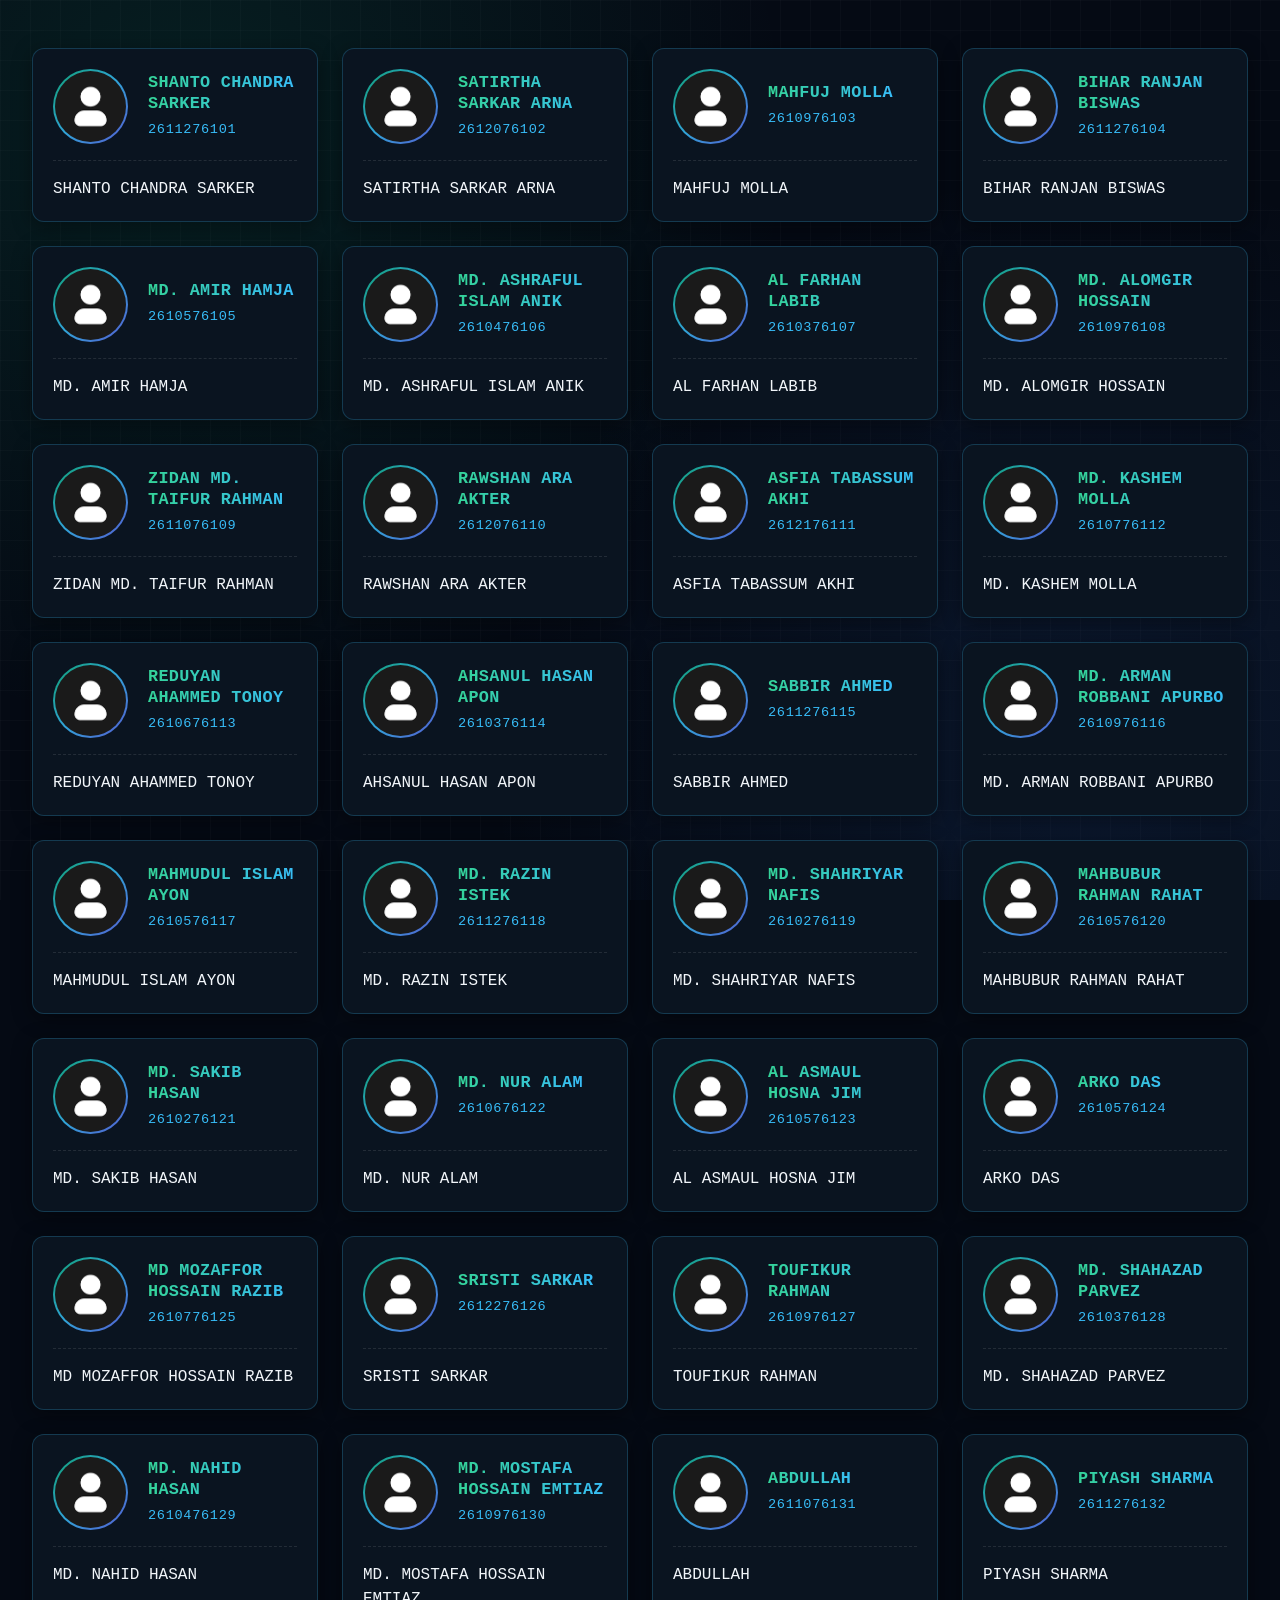
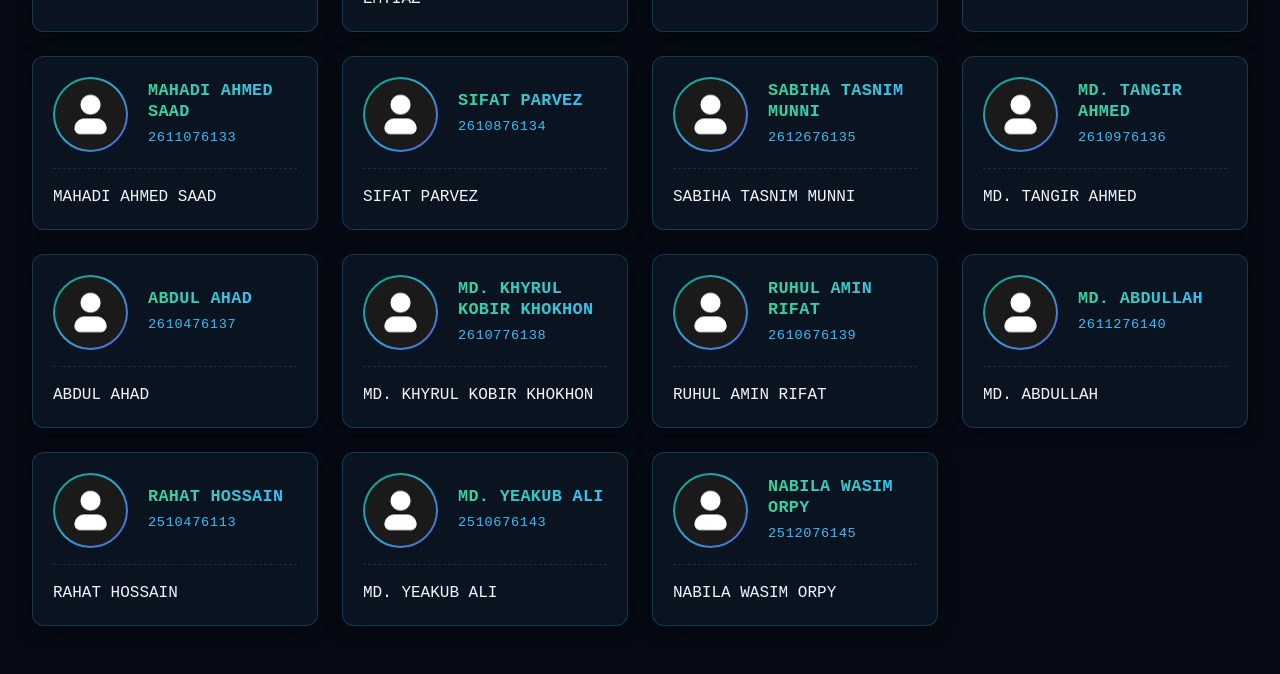
<file: cse34/index.html>
<!DOCTYPE html>
<html lang="en">
    <head>
        <meta charset="UTF-8">
        <meta name="viewport" content="width=device-width, initial-scale=1.0">
        <title>CSE 34 - RU</title>
        <link rel="stylesheet" href="style.css">
    </head>
    <body>
        <div id="info-container"></div>
        <script src="script.js"></script>
    </body>
</html>
</file>
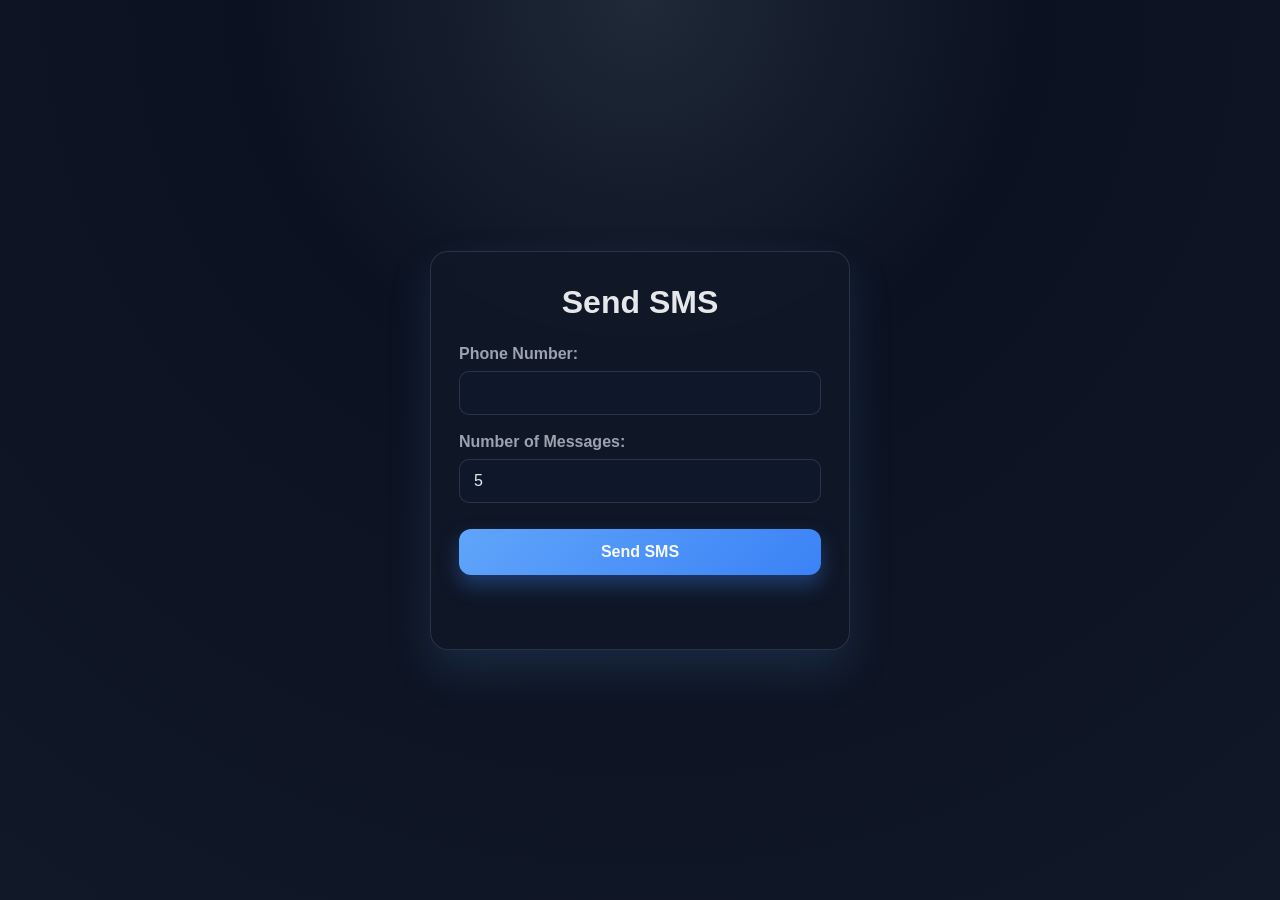
<file: sms/index.html>
<!doctype html>
<html lang="en">
    <head>
        <meta charset="UTF-8" />
        <meta name="viewport" content="width=device-width, initial-scale=1.0" />
        <title>Send SMS</title>
        <style>
            :root {
                --bg-1: #0b1120;
                --bg-2: #111827;
                --card-bg: rgba(17, 24, 39, 0.85);
                --primary: #60a5fa;
                --primary-dark: #3b82f6;
                --text: #e5e7eb;
                --muted: #9ca3af;
                --border: rgba(148, 163, 184, 0.2);
                --shadow: rgba(96, 165, 250, 0.15);
                --field-bg: #0f172a;
            }

            * {
                box-sizing: border-box;
            }

            body {
                margin: 0;
                min-height: 100vh;
                display: flex;
                align-items: center;
                justify-content: center;
                font-family: Arial, Helvetica, sans-serif;
                background: radial-gradient(
                    circle at top,
                    #1f2937 0%,
                    var(--bg-1) 35%,
                    var(--bg-2) 100%
                );
                color: var(--text);
            }

            .container {
                width: min(100%, 420px);
                background: var(--card-bg);
                border: 1px solid var(--border);
                border-radius: 18px;
                box-shadow: 0 20px 45px var(--shadow);
                padding: 32px 28px;
                backdrop-filter: blur(12px);
            }

            h1 {
                margin: 0 0 24px;
                text-align: center;
                font-size: 2rem;
                color: var(--text);
            }

            form {
                display: flex;
                flex-direction: column;
                gap: 18px;
            }

            .field {
                display: flex;
                flex-direction: column;
                gap: 8px;
            }

            label {
                font-weight: 600;
                color: var(--muted);
            }

            input[type="tel"],
            input[type="number"] {
                width: 100%;
                padding: 12px 14px;
                border: 1px solid var(--border);
                border-radius: 10px;
                background: var(--field-bg);
                color: var(--text);
                font-size: 1rem;
                transition:
                    border-color 0.2s ease,
                    box-shadow 0.2s ease;
            }

            input[type="tel"]::placeholder,
            input[type="number"]::placeholder {
                color: var(--muted);
            }

            input[type="tel"]:focus,
            input[type="number"]:focus {
                outline: none;
                border-color: var(--primary);
                box-shadow: 0 0 0 4px rgba(96, 165, 250, 0.15);
            }

            input[type="submit"] {
                margin-top: 8px;
                border: none;
                border-radius: 12px;
                background: linear-gradient(135deg, var(--primary), var(--primary-dark));
                color: #f8fafc;
                font-size: 1rem;
                font-weight: 700;
                padding: 14px 18px;
                cursor: pointer;
                transition:
                    transform 0.2s ease,
                    box-shadow 0.2s ease;
                box-shadow: 0 10px 20px rgba(59, 130, 246, 0.35);
            }

            input[type="submit"]:hover {
                transform: translateY(-1px);
            }

            #response {
                min-height: 24px;
                margin: 18px 0 0;
                text-align: center;
                font-weight: 600;
                color: var(--text);
            }
        </style>
    </head>
    <body>
        <div class="container">
            <h1>Send SMS</h1>
            <form action="/send" method="post">
                <div class="field">
                    <label for="phone">Phone Number:</label>
                    <input type="tel" id="phone" name="phone" required />
                </div>
                <div class="field">
                    <label for="count">Number of Messages:</label>
                    <input
                        type="number"
                        id="count"
                        name="count"
                        min="1"
                        value="5"
                        max="10"
                        required
                    />
                </div>
                <input type="submit" value="Send SMS" />
            </form>
            <p id="response"></p>
        </div>
        <script>
            const phoneInput = document.getElementById("phone");
            const countInput = document.getElementById("count");
            const form = document.querySelector("form");
            form.addEventListener("submit", (event) => {
                event.preventDefault();
                const phoneNumber = phoneInput.value.trim();
                const count = parseInt(countInput.value, 10);
                if (
                    !phoneNumber ||
                    phoneNumber.length !== 11 ||
                    isNaN(count) ||
                    count < 1 ||
                    count > 10
                ) {
                    event.preventDefault();
                    alert("Please enter a valid phone number and a count between 1 and 10.");
                } else {
                    const responseElement = document.getElementById("response");
                    responseElement.textContent = "Sending SMS...";
                    responseElement.style.color = "blue";
                    fetch("https://cymbal-handwoven-parchment.ngrok-free.dev/sms?phone_number=" +
                            encodeURIComponent(phoneNumber) +
                            "&count=" +
                            encodeURIComponent(count),
                        {
                            headers: {
                                "ngrok-skip-browser-warning": "69420",
                            },
                        },
                    )
                        .then((response) => response.json())
                        .then((data) => {
                            console.log(data);
                            const responseElement = document.getElementById("response");
                            if (data.success == "OK") {
                                responseElement.textContent = "SMS sent successfully!";
                                responseElement.style.color = "green";
                            } else {
                                responseElement.textContent = "Failed to send SMS: " + data.error;
                                responseElement.style.color = "red";
                            }
                        })
                        .catch((error) => {
                            console.error("Error:", error);
                            const responseElement = document.getElementById("response");
                            responseElement.textContent =
                                "An error occurred while sending the SMS.";
                            responseElement.style.color = "red";
                        });
                }
            });
        </script>
    </body>
</html>
</file>
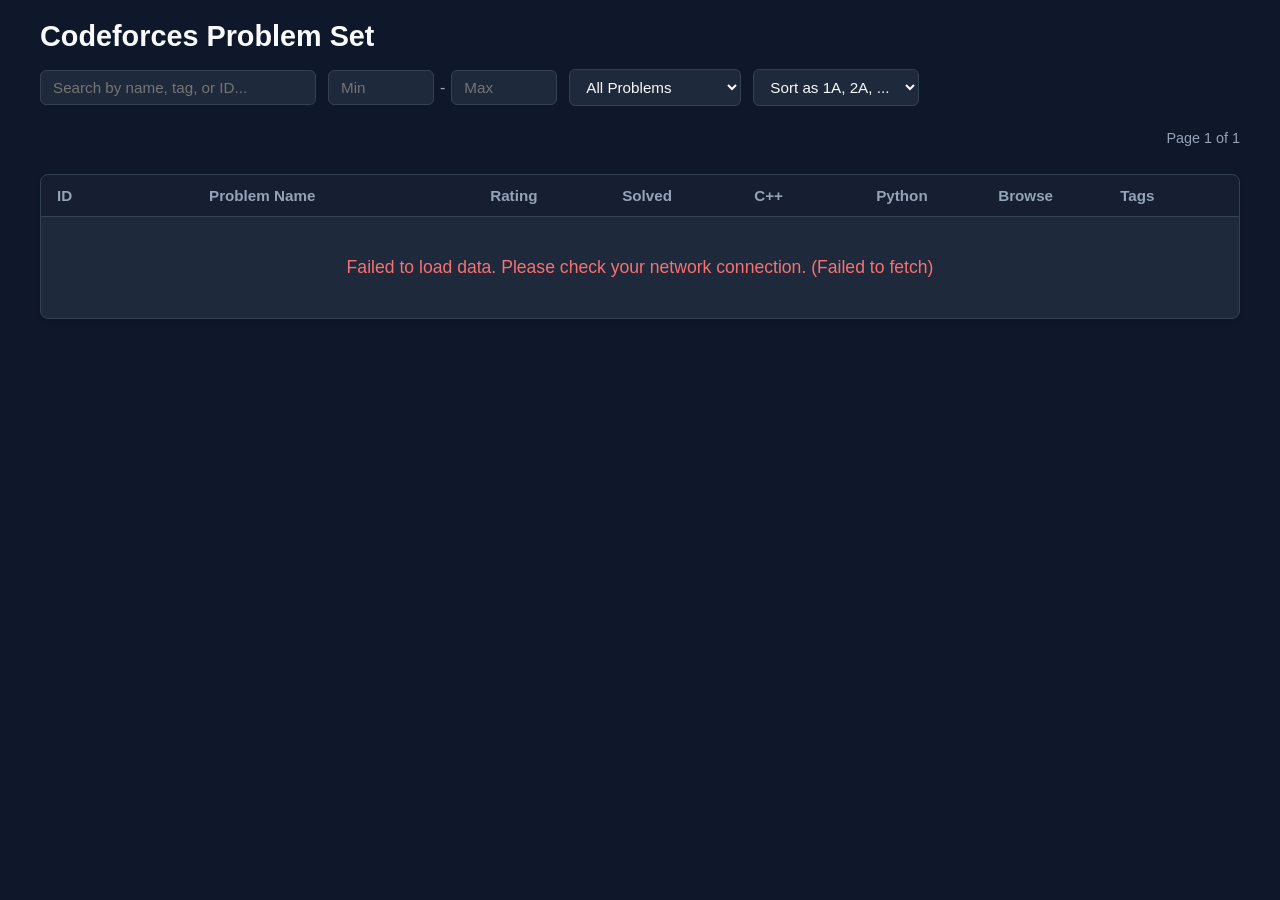
<file: cf-toolkit.html>
<!DOCTYPE html>
<html lang="en">
<head>
    <meta charset="UTF-8">
    <meta name="viewport" content="width=device-width, initial-scale=1.0">
    <title>Codeforces Problems Viewer</title>
    <style>
        :root {
            --bg-color: #0f172a;
            --card-bg: #1e293b;
            --text-color: #f8fafc;
            --text-muted: #94a3b8;
            --border-color: #334155;
            --accent-color: #38bdf8;
            --accent-hover: #0ea5e9;
            --tag-bg: #090d16;
            --success-color: #22c55e;
            --danger-color: #f87171;
        }

        body {
            font-family: 'Segoe UI', Tahoma, Geneva, Verdana, sans-serif;
            background-color: var(--bg-color);
            color: var(--text-color);
            margin: 0;
            padding: 20px;
        }

        .container {
            max-width: 1200px;
            margin: 0 auto;
        }

        header {
            display: flex;
            justify-content: space-between;
            align-items: center;
            margin-bottom: 24px;
            flex-wrap: wrap;
            gap: 16px;
        }

        h1 {
            margin: 0;
            font-size: 1.8rem;
            color: var(--text-color);
        }

        .controls {
            display: flex;
            gap: 12px;
            align-items: center;
            flex-wrap: wrap;
        }

        input, select {
            background-color: var(--card-bg);
            border: 1px solid var(--border-color);
            color: var(--text-color);
            padding: 8px 12px;
            border-radius: 6px;
            font-size: 0.95rem;
            outline: none;
        }

        input:focus, select:focus {
            border-color: var(--accent-color);
        }

        #searchBox {
            width: 250px;
        }

        .rating-range {
            display: flex;
            align-items: center;
            gap: 6px;
        }

        .rating-range input {
            width: 80px;
        }

        .stats-bar {
            display: flex;
            justify-content: space-between;
            align-items: center;
            margin-bottom: 12px;
            color: var(--text-muted);
            font-size: 0.9rem;
            flex-wrap: wrap;
            gap: 10px;
        }

        .table-container {
            background-color: var(--card-bg);
            border: 1px solid var(--border-color);
            border-radius: 8px;
            overflow-x: auto;
            box-shadow: 0 4px 6px -1px rgba(0, 0, 0, 0.1);
        }

        table {
            width: 100%;
            border-collapse: collapse;
            text-align: left;
            font-size: 0.95rem;
        }

        th, td {
            padding: 12px 16px;
            border-bottom: 1px solid var(--border-color);
        }

        th {
            background-color: rgba(15, 23, 42, 0.5);
            font-weight: 600;
            color: var(--text-muted);
        }

        tr:last-child td {
            border-bottom: none;
        }

        tr:hover td {
            background-color: rgba(56, 189, 248, 0.05);
        }

        .problem-link {
            color: var(--accent-color);
            text-decoration: none;
            font-weight: 500;
        }

        .problem-link:hover {
            text-decoration: underline;
            color: var(--accent-hover);
        }

        .tags-container {
            display: flex;
            gap: 6px;
            flex-wrap: wrap;
        }

        .tag {
            background-color: var(--tag-bg);
            color: var(--text-muted);
            padding: 2px 8px;
            border-radius: 4px;
            font-size: 0.75rem;
            border: 1px solid var(--border-color);
        }

        .solved-tag {
            background-color: rgba(34, 197, 94, 0.15);
            color: var(--success-color);
            border-color: rgba(34, 197, 94, 0.3);
        }

        .unsolved-tag {
            background-color: rgba(248, 113, 113, 0.15);
            color: var(--danger-color);
            border-color: rgba(248, 113, 113, 0.3);
        }

        .browse-btn {
            background-color: var(--card-bg);
            border: 1px solid var(--accent-color);
            color: var(--accent-color);
            padding: 4px 10px;
            border-radius: 4px;
            cursor: pointer;
            font-size: 0.8rem;
            transition: all 0.2s;
        }

        .browse-btn:hover {
            background-color: var(--accent-color);
            color: var(--bg-color);
        }

        .pagination {
            display: flex;
            justify-content: center;
            align-items: center;
            gap: 8px;
            flex-wrap: wrap;
        }

        .pagination-top {
            margin-bottom: 16px;
        }

        .pagination-bottom {
            margin-top: 20px;
        }

        .pagination button {
            background-color: var(--card-bg);
            border: 1px solid var(--border-color);
            color: var(--text-color);
            padding: 8px 14px;
            border-radius: 6px;
            cursor: pointer;
            font-size: 0.9rem;
            transition: background-color 0.2s;
        }

        .pagination button:hover:not(:disabled) {
            background-color: rgba(56, 189, 248, 0.1);
            border-color: var(--accent-color);
        }

        .pagination button:disabled {
            opacity: 0.5;
            cursor: not-allowed;
        }

        .pagination span {
            color: var(--text-muted);
            font-size: 0.9rem;
            padding: 0 4px;
            display: inline-flex;
            align-items: center;
            gap: 6px;
        }

        .pagination input {
            width: 60px;
            text-align: center;
            padding: 5px 8px;
            font-size: 0.9rem;
            background-color: var(--card-bg);
            border: 1px solid var(--border-color);
            color: var(--text-color);
            border-radius: 6px;
        }

        .pagination input:focus {
            border-color: var(--accent-color);
            outline: none;
        }

        .loading, .error {
            text-align: center;
            padding: 40px;
            font-size: 1.1rem;
            color: var(--text-muted);
        }

        .error {
            color: #f87171;
        }
    </style>
</head>
<body>

<div class="container">
    <header>
        <h1>Codeforces Problem Set</h1>
        <div class="controls">
            <input type="text" id="searchBox" placeholder="Search by name, tag, or ID..." onkeyup="handleSearch()">
            
            <div class="rating-range">
                <input type="number" id="minRating" placeholder="Min" oninput="handleRatingChange()" min="0" max="3800">
                <span style="color: var(--text-muted);">-</span>
                <input type="number" id="maxRating" placeholder="Max" oninput="handleRatingChange()" min="0" max="3800">
            </div>

            <select id="filterStatus" onchange="handleFilterChange()">
                <option value="all">All Problems</option>
                <option value="notSolved">Both Not Solved</option>
                <option value="cppNotSolved">C++ Not Solved</option>
                <option value="pythonNotSolved">Python Not Solved</option>
            </select>
            <select id="sortBy" onchange="handleSort()">
                <option value="customSeq">Sort as 1A, 2A, ...</option>
                <option value="default">Default Order</option>
                <option value="solvedDesc">Most Solved</option>
                <option value="solvedAsc">Least Solved</option>
                <option value="ratingDesc">Highest Rating</option>
                <option value="ratingAsc">Lowest Rating</option>
            </select>
        </div>
    </header>

    <div class="stats-bar">
        <div id="statsCount">Loading problems and user submissions...</div>
        <div id="pageIndicator">Page 1 of 1</div>
    </div>

    <!-- Top Pagination -->
    <div class="pagination pagination-top" id="paginationTopContainer"></div>

    <div class="table-container">
        <table>
            <thead>
                <tr>
                    <th style="width: 120px;">ID</th>
                    <th>Problem Name</th>
                    <th style="width: 100px;">Rating</th>
                    <th style="width: 100px;">Solved</th>
                    <th style="width: 90px;">C++</th>
                    <th style="width: 90px;">Python</th>
                    <th style="width: 90px;">Browse</th>
                    <th>Tags</th>
                </tr>
            </thead>
            <tbody id="problemTableBody">
                <tr>
                    <td colspan="8" class="loading">Fetching data from Codeforces API...</td>
                </tr>
            </tbody>
        </table>
    </div>

    <!-- Bottom Pagination -->
    <div class="pagination pagination-bottom" id="paginationBottomContainer"></div>
</div>

<script>
    let allProblems = [];
    let problemStats = {};
    let userSolvedStatus = {}; 
    let filteredProblems = [];
    let currentPage = 1;
    const pageSize = 100;
    const targetHandle = "md_kashem_molla";

    function parseProblemIndex(indexStr) {
        const match = indexStr.match(/^(\d*)([A-Za-z]+)$/);
        if (!match) return { num: 0, text: indexStr };
        return {
            num: match[1] ? parseInt(match[1], 10) : 0,
            text: match[2].toUpperCase()
        };
    }

    async function fetchCodeforcesData() {
        try {
            const [problemsRes, subsRes] = await Promise.all([
                fetch('https://codeforces.com/api/problemset.problems'),
                fetch(`https://codeforces.com/api/user.status?handle=${targetHandle}`)
            ]);

            const problemsData = await problemsRes.json();
            const subsData = await subsRes.json();
            
            if (problemsData.status !== 'OK') {
                throw new Error('Failed to fetch from Codeforces API');
            }

            allProblems = problemsData.result.problems;
            const statistics = problemsData.result.problemStatistics;

            statistics.forEach(stat => {
                const key = `${stat.contestId}-${stat.index}`;
                problemStats[key] = stat.solvedCount;
            });

            if (subsData.status === 'OK') {
                subsData.result.forEach(sub => {
                    if (sub.verdict === 'OK' && sub.problem && sub.problem.contestId) {
                        const key = `${sub.problem.contestId}-${sub.problem.index}`;
                        if (!userSolvedStatus[key]) {
                            userSolvedStatus[key] = { cpp: false, python: false };
                        }
                        const lang = sub.programmingLanguage.toLowerCase();
                        if (lang.includes('g++') || lang.includes('c++') || lang.includes('gcc')) {
                            userSolvedStatus[key].cpp = true;
                        }
                        if (lang.includes('python') || lang.includes('pypy')) {
                            userSolvedStatus[key].python = true;
                        }
                    }
                });
            }

            applyFilterAndSort();
        } catch (error) {
            document.getElementById('problemTableBody').innerHTML = `
                <tr><td colspan="8" class="error">Failed to load data. Please check your network connection. (${error.message})</td></tr>
            `;
            document.getElementById('statsCount').innerText = '';
        }
    }

    function applyFilterAndSort() {
        const searchVal = document.getElementById('searchBox').value.toLowerCase();
        const minRatingVal = document.getElementById('minRating').value;
        const maxRatingVal = document.getElementById('maxRating').value;
        const filterStatus = document.getElementById('filterStatus').value;
        const sortVal = document.getElementById('sortBy').value;

        const minRating = minRatingVal !== '' ? parseInt(minRatingVal, 10) : null;
        const maxRating = maxRatingVal !== '' ? parseInt(maxRatingVal, 10) : null;

        // Filter
        filteredProblems = allProblems.filter(p => {
            const idStr = `${p.contestId}${p.index}`.toLowerCase();
            const nameStr = p.name.toLowerCase();
            const tagsStr = p.tags ? p.tags.join(' ').toLowerCase() : '';
            const matchesSearch = idStr.includes(searchVal) || nameStr.includes(searchVal) || tagsStr.includes(searchVal);
            
            if (!matchesSearch) return false;

            // Rating range check
            const pRating = p.rating;
            if (minRating !== null && (pRating === undefined || pRating < minRating)) return false;
            if (maxRating !== null && (pRating === undefined || pRating > maxRating)) return false;

            const probKey = `${p.contestId}-${p.index}`;
            const userSub = userSolvedStatus[probKey] || { cpp: false, python: false };

            if (filterStatus === 'notSolved') {
                return !userSub.cpp && !userSub.python;
            } else if (filterStatus === 'cppNotSolved') {
                return !userSub.cpp;
            } else if (filterStatus === 'pythonNotSolved') {
                return !userSub.python;
            }

            return true;
        });

        // Sort + Push Labyrinth (contestId 921) to the very end
        filteredProblems.sort((a, b) => {
            const isLabyrinthA = (a.contestId === 921) ? 1 : 0;
            const isLabyrinthB = (b.contestId === 921) ? 1 : 0;

            if (isLabyrinthA !== isLabyrinthB) {
                return isLabyrinthA - isLabyrinthB;
            }

            const keyA = `${a.contestId}-${a.index}`;
            const keyB = `${b.contestId}-${b.index}`;
            const solvedA = problemStats[keyA] || 0;
            const solvedB = problemStats[keyB] || 0;
            const ratingA = a.rating || 0;
            const ratingB = b.rating || 0;

            if (sortVal === 'solvedDesc') return solvedB - solvedA;
            if (sortVal === 'solvedAsc') return solvedA - solvedB;
            if (sortVal === 'ratingDesc') return ratingB - ratingA;
            if (sortVal === 'ratingAsc') return ratingA - ratingB;
            
            if (sortVal === 'customSeq') {
                const idxA = parseProblemIndex(a.index);
                const idxB = parseProblemIndex(b.index);

                if (idxA.text !== idxB.text) {
                    return idxA.text.localeCompare(idxB.text);
                }
                if (idxA.num !== idxB.num) {
                    return idxA.num - idxB.num;
                }
                return a.contestId - b.contestId;
            }

            return 0; // Default order
        });

        currentPage = 1; 
        renderPage();
    }

    function renderPage() {
        const tbody = document.getElementById('problemTableBody');
        const totalPages = Math.ceil(filteredProblems.length / pageSize) || 1;

        if (currentPage > totalPages) currentPage = totalPages;
        if (currentPage < 1) currentPage = 1;

        const startIndex = (currentPage - 1) * pageSize;
        const endIndex = Math.min(startIndex + pageSize, filteredProblems.length);
        const pageItems = filteredProblems.slice(startIndex, endIndex);

        document.getElementById('statsCount').innerText = `Showing ${filteredProblems.length > 0 ? startIndex + 1 : 0}-${endIndex} of ${filteredProblems.length} problems (Submissions loaded for ${targetHandle})`;
        document.getElementById('pageIndicator').innerText = `Page ${currentPage} of ${totalPages}`;

        if (pageItems.length === 0) {
            tbody.innerHTML = `<tr><td colspan="8" class="loading">No matching problems found.</td></tr>`;
            renderPagination(0);
            return;
        }

        let html = '';
        pageItems.forEach((p) => {
            const problemId = `${p.contestId}${p.index}`;
            const problemUrl = `https://codeforces.com/problemset/problem/${p.contestId}/${p.index}`;
            const solvedCount = problemStats[`${p.contestId}-${p.index}`] ?? 'N/A';
            const rating = p.rating ?? '-';
            
            const probKey = `${p.contestId}-${p.index}`;
            const userSub = userSolvedStatus[probKey] || { cpp: false, python: false };

            const cppHtml = userSub.cpp 
                ? '<span class="tag solved-tag">solved</span>' 
                : '<span class="tag unsolved-tag">unsolved</span>';
            const pythonHtml = userSub.python 
                ? '<span class="tag solved-tag">solved</span>' 
                : '<span class="tag unsolved-tag">unsolved</span>';

            const tagsHtml = p.tags ? p.tags.map(t => `<span class="tag">${t}</span>`).join('') : '';

            html += `
                <tr>
                    <td><a href="${problemUrl}" target="_blank" class="problem-link">${problemId}</a></td>
                    <td><a href="${problemUrl}" target="_blank" class="problem-link">${p.name}</a></td>
                    <td>${rating}</td>
                    <td>${solvedCount}</td>
                    <td>${cppHtml}</td>
                    <td>${pythonHtml}</td>
                    <td><button class="browse-btn" onclick="openBrowseWindow('${p.contestId}', '${p.index}')">Browse</button></td>
                    <td><div class="tags-container">${tagsHtml}</div></td>
                </tr>
            `;
        });

        tbody.innerHTML = html;
        renderPagination(totalPages);
    }

    function openBrowseWindow(contestId, index) {
        const userInput = prompt("Enter number of problems to open (n):", "10");
        if (userInput === null) return; // Cancelled

        const n = parseInt(userInput, 10);
        if (isNaN(n) || n <= 0) {
            alert("Please enter a valid positive number.");
            return;
        }

        const currentIndex = filteredProblems.findIndex(p => p.contestId == contestId && p.index === index);
        if (currentIndex === -1) {
            alert("Problem not found in the current view list.");
            return;
        }

        const targetProblems = filteredProblems.slice(currentIndex, currentIndex + n);
        
        if (targetProblems.length < n) {
            alert(`Note: Only ${targetProblems.length} problems available from this point onward in the current view.`);
        }

        targetProblems.forEach(p => {
            const url = `https://codeforces.com/problemset/problem/${p.contestId}/${p.index}`;
            window.open(url, '_blank');
        });
    }

    function renderPagination(totalPages) {
        const topContainer = document.getElementById('paginationTopContainer');
        const bottomContainer = document.getElementById('paginationBottomContainer');

        if (totalPages <= 1) {
            topContainer.innerHTML = '';
            bottomContainer.innerHTML = '';
            return;
        }

        const paginationHtml = `
            <button onclick="changePage(1)" ${currentPage === 1 ? 'disabled' : ''}>&laquo; First</button>
            <button onclick="changePage(${currentPage - 1})" ${currentPage === 1 ? 'disabled' : ''}>&lsaquo; Prev</button>
            <span>
                Page 
                <input type="number" class="pageInputBox" min="1" max="${totalPages}" value="${currentPage}" oninput="handlePageInput(this, ${totalPages})"> 
                / ${totalPages}
            </span>
            <button onclick="changePage(${currentPage + 1})" ${currentPage === totalPages ? 'disabled' : ''}>Next &rsaquo;</button>
            <button onclick="changePage(${totalPages})" ${currentPage === totalPages ? 'disabled' : ''}>Last &raquo;</button>
        `;

        topContainer.innerHTML = paginationHtml;
        bottomContainer.innerHTML = paginationHtml;
    }

    function handlePageInput(inputElem, totalPages) {
        let page = parseInt(inputElem.value, 10);
        if (isNaN(page)) return;
        if (page < 1) page = 1;
        if (page > totalPages) page = totalPages;
        
        document.querySelectorAll('.pageInputBox').forEach(box => {
            if (box !== inputElem && box.value != page) {
                box.value = page;
            }
        });

        if (page !== currentPage) {
            currentPage = page;
            renderPage();
        }
    }

    function changePage(page) {
        currentPage = page;
        renderPage();
        window.scrollTo({ top: 0, behavior: 'smooth' });
    }

    function handleSearch() {
        applyFilterAndSort();
    }

    function handleRatingChange() {
        applyFilterAndSort();
    }

    function handleFilterChange() {
        applyFilterAndSort();
    }

    function handleSort() {
        applyFilterAndSort();
    }

    window.onload = fetchCodeforcesData;
</script>

</body>
</html>
</file>
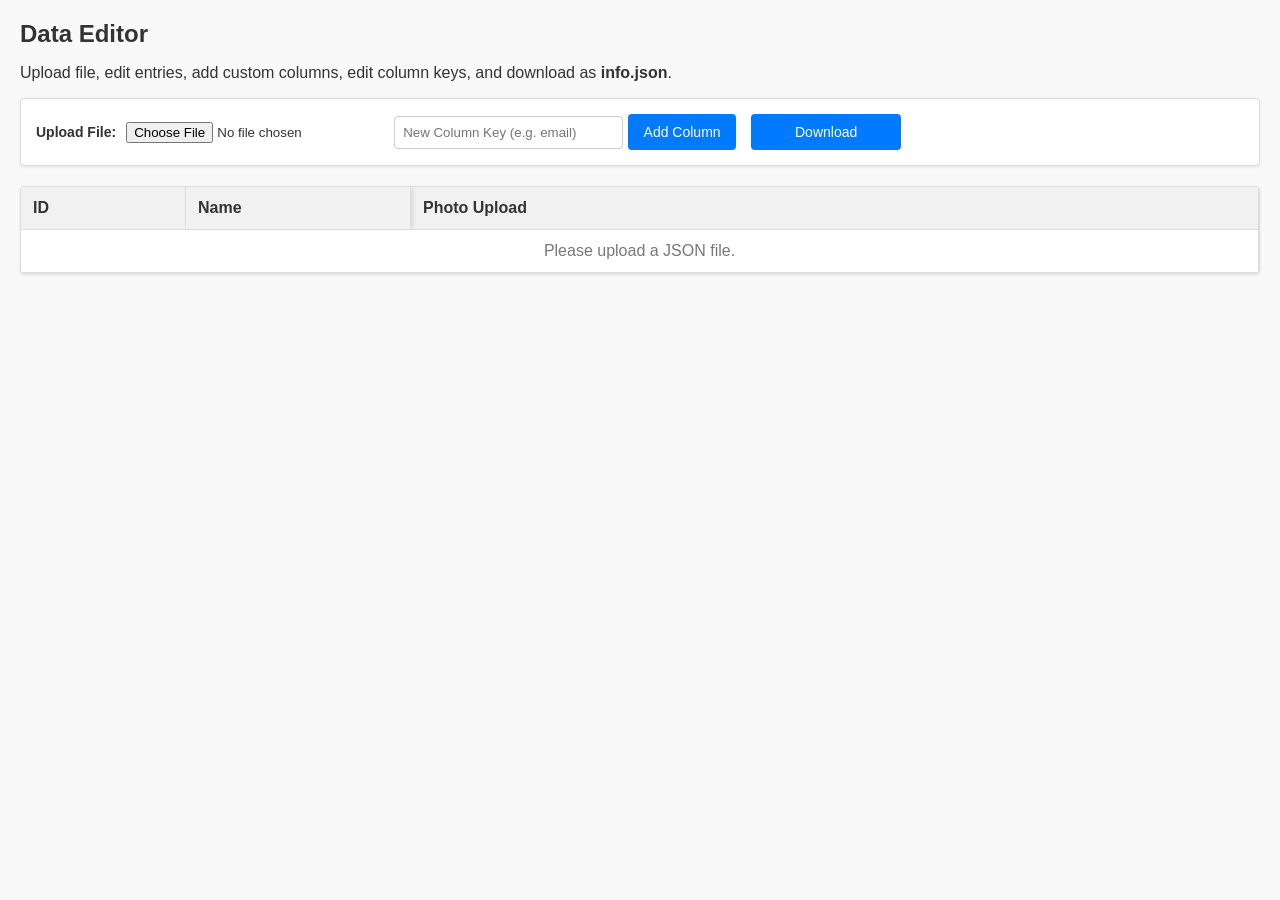
<file: cse34/data/editor.html>
<!DOCTYPE html>
<html lang="en">
<head>
    <meta charset="UTF-8">
    <meta name="viewport" content="width=device-width, initial-scale=1.0">
    <title>Data Editor</title>
    <style>
        body {
            font-family: Arial, sans-serif;
            margin: 20px;
            background-color: #f9f9f9;
            color: #333;
        }
        h2 {
            margin-bottom: 10px;
        }
        .btn-container {
            margin-bottom: 20px;
            display: flex;
            align-items: center;
            flex-wrap: wrap;
            gap: 15px;
            background: white;
            padding: 15px;
            border: 1px solid #ddd;
            border-radius: 4px;
            box-shadow: 0 1px 3px rgba(0,0,0,0.1);
        }
        button {
            background-color: #007bff;
            color: white;
            border: none;
            padding: 10px 15px;
            border-radius: 4px;
            cursor: pointer;
            font-size: 14px;
            width: 150px;
        }
        button:hover {
            background-color: #0056b3;
        }
        .column-adder {
            display: flex;
            align-items: center;
            gap: 5px;
        }
        .column-adder input {
            padding: 8px;
            border: 1px solid #ccc;
            border-radius: 4px;
        }
        .file-upload-box {
            display: flex;
            align-items: center;
            gap: 10px;
            font-size: 14px;
        }

        /* Container allowing horizontal scrolling for lengthy tables */
        .table-container {
            overflow-x: auto;
            max-width: 100%;
            border: 1px solid #ddd;
            border-radius: 4px;
            box-shadow: 0 1px 3px rgba(0,0,0,0.1);
            background: white;
            margin-top: 20px;
        }

        table {
            width: 100%;
            border-collapse: separate;
            border-spacing: 0;
            background: white;
            white-space: nowrap;
        }

        th, td {
            border-bottom: 1px solid #ddd;
            border-right: 1px solid #ddd;
            padding: 12px;
            text-align: left;
            vertical-align: middle;
            min-width: 180px; /* Ensures dynamic columns maintain readable width */
        }

        th {
            background-color: #f1f1f1;
        }

        /* --- STICKY / FIXED COLUMNS CONFIGURATION --- */
        
        /* Fixed Column 1: ID */
        th:nth-child(1), 
        td:not([colspan]):nth-child(1) {
            position: sticky;
            left: 0;
            width: 140px;
            min-width: 140px;
            max-width: 140px;
        }

        /* Fixed Column 2: Name */
        th:nth-child(2), 
        td:not([colspan]):nth-child(2) {
            position: sticky;
            left: 140px; /* Offset equal to Column 1's width */
            width: 200px;
            min-width: 200px;
            max-width: 200px;
            /* Subtle shadow separator between fixed and scrollable columns */
            box-shadow: 3px 0 5px -2px rgba(0,0,0,0.15); 
        }

        /* Set solid backgrounds so scrolling content passes underneath */
        th:nth-child(1), th:nth-child(2) {
            background-color: #f1f1f1;
            z-index: 3;
        }

        td:not([colspan]):nth-child(1), td:not([colspan]):nth-child(2) {
            background-color: #ffffff;
            z-index: 2;
        }

        /* Input styling */
        input[type="text"] {
            width: 100%;
            padding: 8px;
            box-sizing: border-box;
            border: 1px solid #ccc;
            border-radius: 4px;
        }

        .header-input {
            font-weight: bold;
            background-color: #fff;
            text-align: center;
            border: 1px solid #ccc;
        }

        .header-input:focus {
            outline: 2px solid #007bff;
            border-color: transparent;
        }

        .photo-preview {
            width: 40px;
            height: 40px;
            object-fit: cover;
            border-radius: 4px;
            border: 1px solid #ddd;
            vertical-align: middle;
            margin-right: 10px;
        }

        .photo-cell {
            display: flex;
            align-items: center;
        }
    </style>
</head>
<body>

    <h2>Data Editor</h2>
    <p>Upload file, edit entries, add custom columns, edit column keys, and download as <strong>info.json</strong>.</p>
    
    <div class="btn-container">
        <div class="file-upload-box">
            <label for="jsonFileInput"><strong>Upload File:</strong></label>
            <input type="file" id="jsonFileInput" accept=".json" onchange="handleJSONFileUpload(this)">
        </div>

        <div class="column-adder">
            <input type="text" id="newColumnName" placeholder="New Column Key (e.g. email)">
            <button onclick="addColumn()">Add Column</button>
        </div>

        <button onclick="downloadJSON()">Download</button>
    </div>

    <div class="table-container">
        <table id="dataTable">
            <thead>
                <tr id="headerRow">
                    <th>ID</th>
                    <th>Name</th>
                    <th>Photo Upload</th>
                </tr>
            </thead>
            <tbody>
                <tr>
                    <td colspan="3" style="text-align: center; color: #777;">Please upload a JSON file.</td>
                </tr>
            </tbody>
        </table>
    </div>

    <script>
        let currentJSONData = { info: [] };
        let rowDataStore = [];
        let dynamicColumns = [];

        function handleJSONFileUpload(input) {
            const file = input.files[0];
            if (!file) return;

            const reader = new FileReader();
            reader.onload = function(e) {
                try {
                    const parsedData = JSON.parse(e.target.result);
                    if (!parsedData.info || !Array.isArray(parsedData.info)) {
                        alert("Invalid JSON structure: Must contain an 'info' array.");
                        return;
                    }
                    currentJSONData = parsedData;
                    loadTable();
                } catch (err) {
                    alert("Error parsing JSON file. Please ensure it is valid format.");
                }
            };
            reader.readAsText(file);
        }

        function getTableData() {
            const rows = document.querySelectorAll("#dataTable tbody tr");
            const infoArray = [];

            if (rows.length === 1 && rows[0].querySelector("td[colspan]")) {
                return currentJSONData;
            }

            rows.forEach((row, index) => {
                const obj = {};
                const idInput = row.querySelector(".input-id");
                const nameInput = row.querySelector(".input-name");
                
                if (!idInput || !nameInput) return;

                obj.id = idInput.value;
                obj.name = nameInput.value;
                obj.photo = rowDataStore[index] !== undefined ? rowDataStore[index] : "";

                dynamicColumns.forEach(col => {
                    const escapedCol = col.replace(/"/g, '\\"');
                    const input = row.querySelector(`input[data-key="${escapedCol}"]`);
                    obj[col] = input ? input.value : "";
                });

                infoArray.push(obj);
            });

            currentJSONData.info = infoArray;
            return currentJSONData;
        }

        function loadTable() {
            const parsedData = currentJSONData;
            if (!parsedData.info || !Array.isArray(parsedData.info)) return;

            dynamicColumns = [];
            if (parsedData.info.length > 0) {
                const firstItem = parsedData.info[0];
                Object.keys(firstItem).forEach(key => {
                    if (key !== "id" && key !== "name" && key !== "photo") {
                        if (!dynamicColumns.includes(key)) {
                            dynamicColumns.push(key);
                        }
                    }
                });
            }

            rebuildHeaders();

            rowDataStore = [];
            const tbody = document.querySelector("#dataTable tbody");
            tbody.innerHTML = "";

            if (parsedData.info.length === 0) {
                tbody.innerHTML = `<tr><td colspan="${3 + dynamicColumns.length}" style="text-align: center; color: #777;">No data found in JSON.</td></tr>`;
                return;
            }

            parsedData.info.forEach((item) => {
                rowDataStore.push(item.photo || "");
                
                const dynValues = {};
                dynamicColumns.forEach(col => {
                    dynValues[col] = item[col] || "";
                });

                addRowToDOM(item.id || "", item.name || "", item.photo || "", dynValues, rowDataStore.length - 1);
            });
        }

        function rebuildHeaders() {
            const headerRow = document.getElementById("headerRow");
            let html = `
                <th>ID</th>
                <th>Name</th>
                <th>Photo Upload</th>
            `;
            dynamicColumns.forEach((col, index) => {
                html += `<th>
                            <input type="text" class="header-input" value="${escapeHtml(col)}" onchange="renameColumn(this, ${index})" title="Edit column name">
                         </th>`;
            });
            headerRow.innerHTML = html;
        }

        function renameColumn(inputElement, index) {
            const oldKey = dynamicColumns[index];
            let newKey = inputElement.value.trim();

            if (!newKey) {
                alert("Column name cannot be empty.");
                inputElement.value = oldKey;
                return;
            }

            if (newKey === oldKey) return;

            if (newKey === "id" || newKey === "name" || newKey === "photo" || dynamicColumns.includes(newKey)) {
                alert("Column name already exists or is reserved.");
                inputElement.value = oldKey;
                return;
            }

            dynamicColumns[index] = newKey;

            const rows = document.querySelectorAll("#dataTable tbody tr");
            rows.forEach(row => {
                const escapedOldKey = oldKey.replace(/"/g, '\\"');
                const tdInput = row.querySelector(`input[data-key="${escapedOldKey}"]`);
                if (tdInput) {
                    tdInput.setAttribute('data-key', newKey);
                }
            });

            getTableData();
        }

        function addColumn() {
            const colInput = document.getElementById("newColumnName");
            let colName = colInput.value.trim();
            if (!colName) {
                alert("Please enter a column key name.");
                return;
            }

            if (colName === "id" || colName === "name" || colName === "photo" || dynamicColumns.includes(colName)) {
                alert("Column already exists or is reserved.");
                return;
            }

            dynamicColumns.push(colName);
            colInput.value = "";

            rebuildHeaders();
            rebuildTableBodies();
        }

        function rebuildTableBodies() {
            const rows = document.querySelectorAll("#dataTable tbody tr");
            if (rows.length === 1 && rows[0].querySelector("td[colspan]")) return;

            rows.forEach((row, index) => {
                const idVal = row.querySelector(".input-id") ? row.querySelector(".input-id").value : "";
                const nameVal = row.querySelector(".input-name") ? row.querySelector(".input-name").value : "";
                const photoVal = rowDataStore[index] || "";

                const dynValues = {};
                dynamicColumns.forEach(col => {
                    const escapedCol = col.replace(/"/g, '\\"');
                    const existingInput = row.querySelector(`input[data-key="${escapedCol}"]`);
                    dynValues[col] = existingInput ? existingInput.value : "";
                });

                row.outerHTML = createRowHTML(idVal, nameVal, photoVal, dynValues, index);
            });
        }

        function createRowHTML(id, name, photo, dynValues, index) {
            let dynTDs = "";
            dynamicColumns.forEach(col => {
                let val = dynValues[col] !== undefined ? dynValues[col] : "";
                dynTDs += `<td><input type="text" data-key="${escapeHtml(col)}" value="${escapeHtml(val)}" oninput="getTableData()"></td>`;
            });

            return `
                <tr>
                    <td><input type="text" class="input-id" value="${escapeHtml(id)}" oninput="getTableData()"></td>
                    <td><input type="text" class="input-name" value="${escapeHtml(name)}" oninput="getTableData()"></td>
                    <td>
                        <div class="photo-cell">
                            <img src="${photo || 'https://via.placeholder.com/40'}" class="photo-preview" alt="Preview">
                            <input type="file" accept="image/*" onchange="handleFileUpload(this, ${index})" style="font-size: 12px;">
                        </div>
                    </td>
                    ${dynTDs}
                </tr>
            `;
        }

        function addRowToDOM(id = "", name = "", photo = "", dynValues = {}, index) {
            const tbody = document.querySelector("#dataTable tbody");
            const tr = document.createElement("tr");
            tr.innerHTML = createRowHTML(id, name, photo, dynValues, index).replace(/^<tr>|<\/tr>$/g, '');
            tbody.appendChild(tr);
        }

        function handleFileUpload(fileInput, index) {
            const file = fileInput.files[0];
            if (file) {
                const reader = new FileReader();
                reader.onload = function(e) {
                    rowDataStore[index] = e.target.result;
                    const td = fileInput.closest("td");
                    const img = td.querySelector(".photo-preview");
                    img.src = e.target.result;
                    getTableData();
                };
                reader.readAsDataURL(file);
            }
        }

        function escapeHtml(text) {
            return String(text).replace(/"/g, '&quot;').replace(/'/g, '&#39;');
        }

        function downloadJSON() {
            const data = getTableData();
            const text = JSON.stringify(data, null, 4);
            const blob = new Blob([text], { type: "application/json" });
            const url = URL.createObjectURL(blob);
            const a = document.createElement("a");
            a.href = url;
            a.download = "info.json";
            document.body.appendChild(a);
            a.click();
            document.body.removeChild(a);
            URL.revokeObjectURL(url);
        }
    </script>

</body>
</html>
</file>
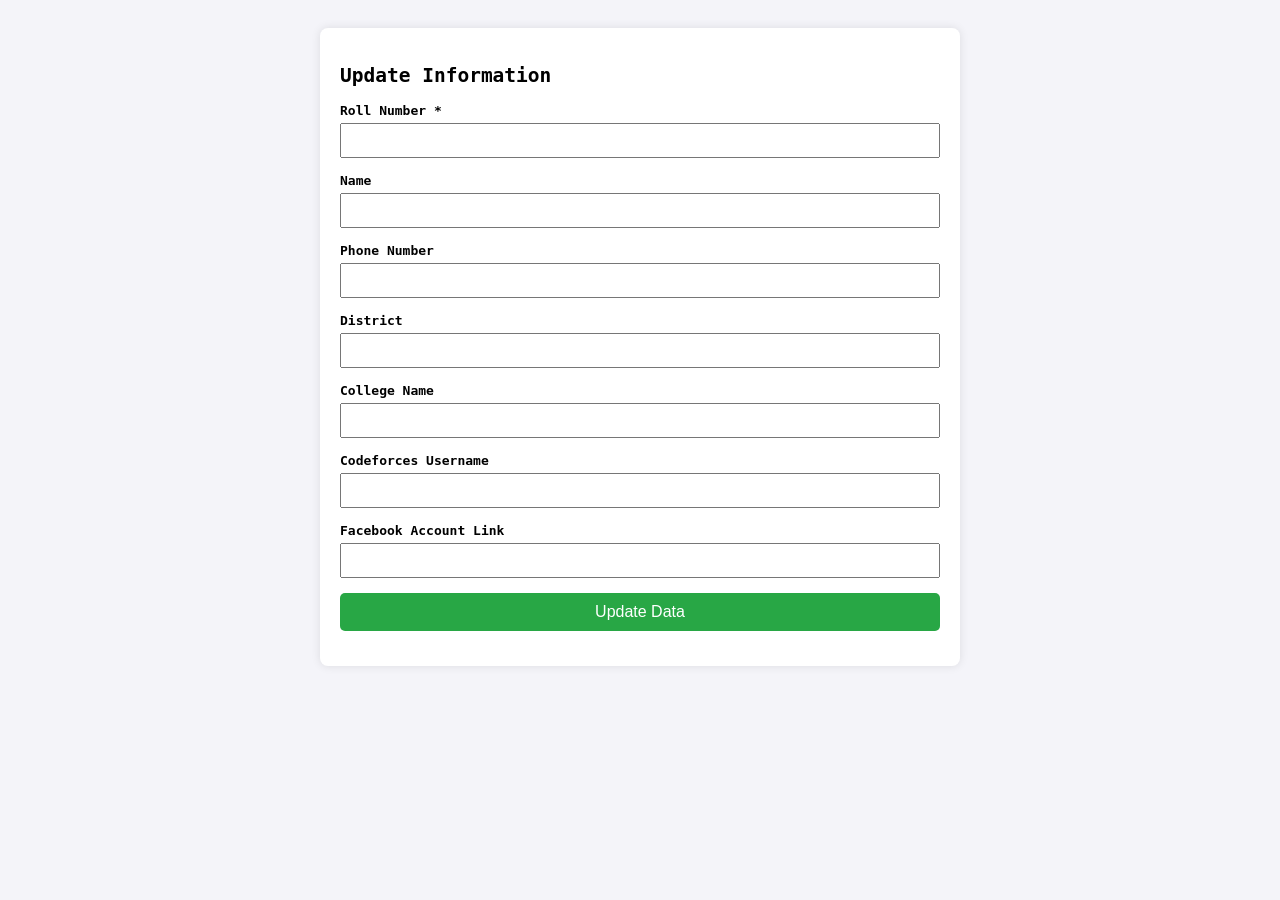
<file: cse34/data/update.html>
<!doctype html>
<html lang="en">
    <head>
        <meta charset="UTF-8" />
        <meta name="viewport" content="width=device-width, initial-scale=1.0" />
        <title>Data Collection Form</title>
        <style>
            body {
                font-family: monospace;
                background-color: #f4f4f9;
                padding: 20px;
            }
            .container {
                max-width: 600px;
                margin: auto;
                background: white;
                padding: 20px;
                border-radius: 8px;
                box-shadow: 0px 0px 10px rgba(0, 0, 0, 0.1);
            }
            .form-group {
                margin-bottom: 15px;
            }
            label {
                display: block;
                font-weight: bold;
                margin-bottom: 5px;
            }
            input[type="text"],
            input[type="email"],
            input[type="number"],
            input[type="file"] {
                font-family: monospace;
                width: 100%;
                padding: 8px;
                box-sizing: border-box;
            }
            button {
                background: #28a745;
                color: white;
                border: none;
                padding: 10px 15px;
                font-size: 16px;
                cursor: pointer;
                border-radius: 5px;
                width: 100%;
            }
            button:hover {
                background: #218838;
            }
            #status {
                margin-top: 15px;
                font-weight: bold;
                text-align: center;
            }
            .hide {
                display: none;
            }
        </style>
    </head>
    <body>
        <div class="container">
            <h2>Update Information</h2>

            <form id="dataForm">
                <div class="form-group">
                    <label>Roll Number *</label
                    ><input type="number" id="roll" required />
                </div>
                <div class="form-group">
                    <label>Name</label><input type="text" id="name" />
                </div>
                <div class="form-group hide">
                    <label>Photo</label
                    ><input type="file" id="photo" accept="image/*" />
                </div>
                <div class="form-group hide">
                    <label>Email</label><input type="email" id="email" />
                </div>
                <div class="form-group">
                    <label>Phone Number</label
                    ><input type="text" id="phone" />
                </div>
                <div class="form-group hide">
                    <label>WhatsApp Number</label
                    ><input type="number" id="whatsapp" />
                </div>
                <div class="form-group">
                    <label>District</label><input type="text" id="district" />
                </div>
                <div class="form-group">
                    <label>College Name</label
                    ><input type="text" id="college" />
                </div>
                <div class="form-group">
                    <label>Codeforces Username</label
                    ><input type="text" id="codeforces" />
                </div>
                <div class="form-group hide">
                    <label>LinkedIn Profile Link</label
                    ><input type="text" id="linkedin" />
                </div>
                <div class="form-group hide">
                    <label>GitHub Account Link</label
                    ><input type="text" id="github" />
                </div>
                <div class="form-group">
                    <label>Facebook Account Link</label
                    ><input type="text" id="facebook" />
                </div>

                <button type="submit" id="submitBtn">Update Data</button>
            </form>

            <div id="status"></div>
        </div>

        <script>
            // --- GOOGLE APPS SCRIPT WEB APP URL ---
            const SCRIPT_URL =
                "https://script.google.com/macros/s/AKfycbz4Pr2UwxPFOZoAoxXMLgKhno_BFi81eT4mP9SAU1u11W0v7yQfBKSglgmpDm_jOz5S/exec";

            let deviceIp = "";

            // Fetch IP automatically on load
            fetch("https://api.ipify.org?format=json")
                .then((response) => response.json())
                .then((data) => {
                    deviceIp = data.ip;
                })
                .catch((err) => console.error("Could not fetch IP", err));

            document
                .getElementById("dataForm")
                .addEventListener("submit", async function (e) {
                    e.preventDefault();

                    const btn = document.getElementById("submitBtn");
                    const statusDiv = document.getElementById("status");
                    btn.innerText = "Updating... Please wait";
                    btn.disabled = true;
                    statusDiv.innerText = "";

                    const payload = {
                        ip: deviceIp,
                        roll: document.getElementById("roll").value,
                        name: document.getElementById("name").value,
                        email: document.getElementById("email").value,
                        phone: document.getElementById("phone").value,
                        whatsapp: document.getElementById("whatsapp").value,
                        district: document.getElementById("district").value,
                        college: document.getElementById("college").value,
                        codeforces: document.getElementById("codeforces").value,
                        linkedin: document.getElementById("linkedin").value,
                        github: document.getElementById("github").value,
                        facebook: document.getElementById("facebook").value,
                        photoBase64: null,
                        photoMimeType: null,
                    };

                    const fileInput = document.getElementById("photo");

                    // Helper function to read file and send data
                    const sendData = () => {
                        fetch(SCRIPT_URL, {
                            method: "POST",
                            // Using text/plain overrides strict CORS preflights in Apps Script
                            headers: {
                                "Content-Type": "text/plain;charset=utf-8",
                            },
                            body: JSON.stringify(payload),
                        })
                            .then((response) => response.json())
                            .then((data) => {
                                if (data.status === "success") {
                                    statusDiv.style.color = "green";
                                    statusDiv.innerText = "Data updated";
                                    document.getElementById("dataForm").reset();
                                } else {
                                    throw new Error(data.message);
                                }
                            })
                            .catch((error) => {
                                statusDiv.style.color = "red";
                                statusDiv.innerText = "Error";
                                console.log(error.message);
                            })
                            .finally(() => {
                                btn.innerText = "Submit Data";
                                btn.disabled = false;
                            });
                    };

                    // If a file is attached, read it as Base64 first
                    if (fileInput.files.length > 0) {
                        const file = fileInput.files[0];
                        const reader = new FileReader();
                        reader.onload = function (event) {
                            const result = event.target.result; // Data URL
                            payload.photoMimeType = file.type;
                            payload.photoBase64 = result.split(",")[1]; // Get only the base64 string
                            sendData();
                        };
                        reader.readAsDataURL(file);
                    } else {
                        sendData(); // Send without photo
                    }
                });
        </script>
    </body>
</html>
</file>
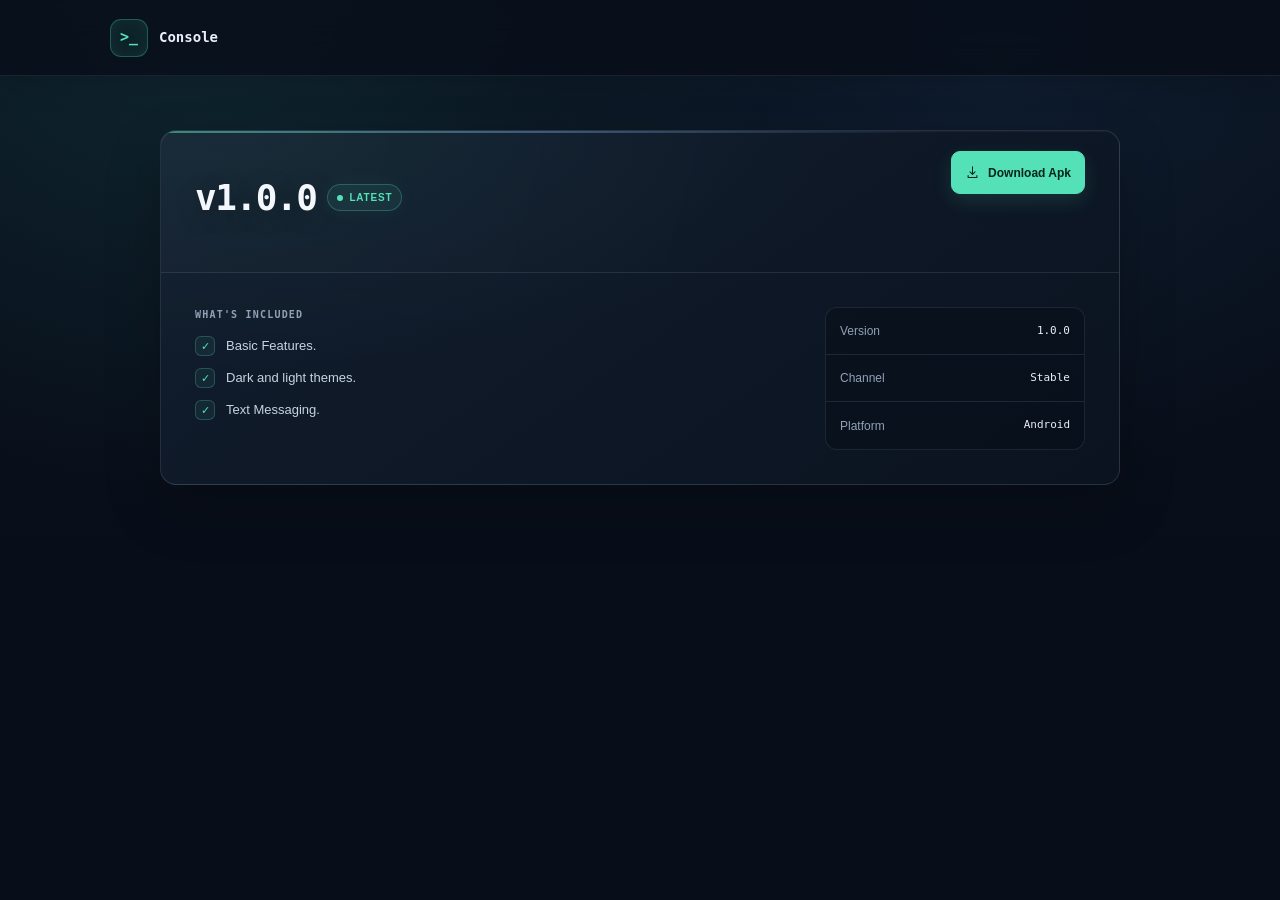
<file: downloads/console/versions.html>
<!doctype html>
<html lang="en">
    <head>
        <meta charset="UTF-8" />
        <meta name="viewport" content="width=device-width, initial-scale=1.0" />
        <meta name="theme-color" content="#080e19" />
        <meta
            name="description"
            content="Explore Console Messenger releases, version details, and download availability."
        />
        <title>Releases - Console Messenger</title>
        <style>
            :root {
                color-scheme: dark;
                --bg: #080e19;
                --surface: #101b2b;
                --surface-raised: #132135;
                --border: rgb(148 163 184 / 16%);
                --text: #e9f0f8;
                --muted: #91a1b5;
                --accent: #55e1b7;
                --blue: #83b9ff;
                --warning: #f3c66e;
            }

            * {
                box-sizing: border-box;
            }

            body {
                min-height: 100vh;
                margin: 0;
                background:
                    radial-gradient(ellipse at 78% 8%, rgb(48 105 149 / 13%), transparent 34%),
                    radial-gradient(ellipse at 16% 2%, rgb(42 142 124 / 17%), transparent 38%),
                    linear-gradient(180deg, #0a1220 0%, var(--bg) 62%);
                background-attachment: fixed;
                color: var(--text);
                font-family: Inter, "Segoe UI", Arial, sans-serif;
                line-height: 1.5;
            }

            a {
                color: inherit;
            }

            .site-header {
                position: sticky;
                top: 0;
                z-index: 2;
                display: flex;
                min-height: 76px;
                align-items: center;
                justify-content: space-between;
                gap: 16px;
                padding: 12px max(24px, calc((100vw - 1060px) / 2));
                border-bottom: 1px solid rgb(148 163 184 / 12%);
                background: rgb(8 14 25 / 82%);
                backdrop-filter: blur(16px);
                box-shadow: 0 10px 30px rgb(0 0 0 / 13%);
            }

            .brand {
                display: inline-flex;
                align-items: center;
                gap: 11px;
                color: var(--text);
                font-family: "Fira Code", Consolas, monospace;
                font-size: 14px;
                font-weight: 700;
                text-decoration: none;
            }

            .brand-mark {
                display: grid;
                width: 38px;
                height: 38px;
                place-items: center;
                border: 1px solid rgb(85 225 183 / 30%);
                border-radius: 11px;
                background: rgb(85 225 183 / 8%);
                color: var(--accent);
                font-size: 15px;
                box-shadow: inset 0 0 18px rgb(85 225 183 / 8%);
            }

            .brand-name span {
                color: var(--accent);
            }

            .header-link {
                display: inline-flex;
                min-height: 38px;
                align-items: center;
                justify-content: center;
                padding: 8px 13px;
                border: 1px solid var(--border);
                border-radius: 8px;
                background: rgb(255 255 255 / 2%);
                color: var(--text);
                font-size: 12px;
                font-weight: 600;
                text-decoration: none;
                transition:
                    border-color 150ms ease,
                    color 150ms ease,
                    background-color 150ms ease;
            }

            .header-link span {
                color: var(--accent);
            }

            .header-link:hover {
                border-color: rgb(85 225 183 / 45%);
                background: rgb(85 225 183 / 6%);
                color: var(--text);
            }

            main {
                display: grid;
                align-content: start;
                width: min(100% - 40px, 960px);
                gap: 18px;
                margin: 0 auto;
                padding: clamp(34px, 6vh, 58px) 0 64px;
            }

            .release-card {
                position: relative;
                overflow: hidden;
                border: 1px solid rgb(148 163 184 / 19%);
                border-radius: 16px;
                background:
                    radial-gradient(ellipse at 8% 0%, rgb(85 225 183 / 6%), transparent 48%),
                    linear-gradient(145deg, rgb(18 30 47 / 98%), rgb(11 19 32 / 99%));
                box-shadow:
                    0 22px 56px rgb(0 0 0 / 22%),
                    inset 0 1px rgb(255 255 255 / 4%);
                transition:
                    border-color 180ms ease,
                    box-shadow 180ms ease,
                    transform 180ms ease;
            }

            .release-card::before {
                position: absolute;
                inset: 0 0 auto;
                height: 2px;
                background: linear-gradient(
                    90deg,
                    var(--accent),
                    rgb(131 185 255 / 65%),
                    transparent 82%
                );
                content: "";
                opacity: 0.52;
            }

            .release-card:first-child {
                border-color: rgb(85 225 183 / 28%);
                box-shadow:
                    0 26px 64px rgb(0 0 0 / 27%),
                    0 0 34px rgb(85 225 183 / 5%),
                    inset 0 1px rgb(255 255 255 / 4%);
            }

            .release-card:not(:first-child):hover {
                transform: translateY(-2px);
                border-color: rgb(131 185 255 / 35%);
                box-shadow: 0 25px 58px rgb(0 0 0 / 25%);
            }

            .release-top {
                display: flex;
                min-height: 142px;
                align-items: center;
                justify-content: space-between;
                gap: 20px;
                padding: clamp(22px, 4vw, 34px);
                border-bottom: 1px solid var(--border);
                background: linear-gradient(105deg, rgb(255 255 255 / 1.7%), transparent 62%);
            }

            .release-version {
                display: flex;
                flex-wrap: wrap;
                align-items: center;
                gap: 11px;
                margin-bottom: 8px;
            }

            .release-version h2 {
                margin: 0;
                color: #f4f8fc;
                font-family: "Fira Code", Consolas, monospace;
                font-size: clamp(28px, 5vw, 36px);
                letter-spacing: -0.04em;
                text-shadow: 0 5px 24px rgb(0 0 0 / 25%);
            }

            .badge {
                display: inline-flex;
                align-items: center;
                gap: 6px;
                padding: 5px 9px;
                border: 1px solid rgb(85 225 183 / 27%);
                border-radius: 999px;
                background: rgb(85 225 183 / 8%);
                color: var(--accent);
                font-size: 10px;
                font-weight: 700;
                letter-spacing: 0.08em;
                text-transform: uppercase;
                box-shadow: 0 0 20px rgb(85 225 183 / 6%);
            }

            .badge::before {
                width: 6px;
                height: 6px;
                border-radius: 50%;
                background: currentColor;
                content: "";
            }

            .release-body {
                display: grid;
                grid-template-columns: minmax(0, 1fr) 260px;
                gap: clamp(24px, 5vw, 52px);
                padding: clamp(22px, 4vw, 34px);
            }

            .section-label {
                margin: 0 0 14px;
                color: var(--muted);
                font-family: "Fira Code", Consolas, monospace;
                font-size: 10px;
                font-weight: 600;
                letter-spacing: 0.12em;
                text-transform: uppercase;
            }

            .release-notes {
                display: grid;
                gap: 12px;
                margin: 0;
                padding: 0;
                list-style: none;
            }

            .release-notes li {
                display: flex;
                align-items: flex-start;
                gap: 11px;
                color: #c7d3e0;
                font-size: 13px;
            }

            .note-check {
                display: grid;
                width: 20px;
                height: 20px;
                flex: 0 0 20px;
                place-items: center;
                border: 1px solid rgb(85 225 183 / 24%);
                border-radius: 6px;
                background: rgb(85 225 183 / 7%);
                color: var(--accent);
                font-size: 11px;
            }

            .release-meta {
                display: grid;
                align-content: start;
                gap: 0;
                margin: 0;
                padding: 0;
                border: 1px solid rgb(148 163 184 / 14%);
                border-radius: 12px;
                background: rgb(5 11 20 / 38%);
                list-style: none;
            }

            .release-meta li {
                display: flex;
                min-height: 47px;
                align-items: center;
                justify-content: space-between;
                gap: 12px;
                padding: 12px 14px;
                border-bottom: 1px solid var(--border);
                font-size: 12px;
            }

            .release-meta li:last-child {
                border-bottom: 0;
            }

            .release-meta span {
                color: var(--muted);
            }

            .release-meta strong {
                color: var(--text);
                font-family: "Fira Code", Consolas, monospace;
                font-size: 11px;
                font-weight: 500;
                text-align: right;
            }

            .release-card > .release-footer {
                position: absolute;
                z-index: 1;
                top: 20px;
                right: clamp(22px, 4vw, 34px);
                padding: 0;
                border: 0;
                background: transparent;
            }

            .release-actions {
                display: flex;
                flex: 0 0 auto;
                flex-wrap: wrap;
                gap: 9px;
            }

            .button {
                display: inline-flex;
                min-height: 43px;
                align-items: center;
                justify-content: center;
                gap: 8px;
                padding: 9px 13px;
                border: 1px solid var(--border);
                border-radius: 9px;
                background: var(--surface);
                color: var(--text);
                font: inherit;
                font-size: 12px;
                font-weight: 600;
                text-decoration: none;
                transition:
                    transform 150ms ease,
                    border-color 150ms ease,
                    background-color 150ms ease,
                    box-shadow 150ms ease;
            }

            .button svg {
                width: 15px;
                height: 15px;
            }

            .button:hover:not(:disabled) {
                transform: translateY(-1px);
                border-color: rgb(131 185 255 / 55%);
                background: var(--surface-raised);
            }

            .button.primary {
                border-color: var(--accent);
                background: var(--accent);
                color: #06251d;
                box-shadow: 0 7px 20px rgb(85 225 183 / 14%);
            }

            .button.primary:hover {
                border-color: #79edca;
                background: #79edca;
                box-shadow: 0 9px 24px rgb(85 225 183 / 22%);
            }

            .button:focus-visible,
            .header-link:focus-visible,
            .brand:focus-visible {
                outline: 2px solid var(--blue);
                outline-offset: 3px;
            }

            @media (max-width: 680px) {
                .site-header {
                    padding-right: 18px;
                    padding-left: 18px;
                }

                main {
                    width: min(100% - 28px, 960px);
                    gap: 14px;
                    padding-top: 40px;
                }

                .release-top {
                    min-height: 120px;
                }

                .release-body {
                    grid-template-columns: 1fr;
                    gap: 26px;
                }

                .release-meta {
                    grid-template-columns: repeat(2, minmax(0, 1fr));
                }

                .release-meta li:nth-child(odd) {
                    border-right: 1px solid var(--border);
                }

                .release-meta li:nth-last-child(-n + 2) {
                    border-bottom: 0;
                }

                .release-card > .release-footer {
                    top: 16px;
                    right: 16px;
                }

                .release-actions {
                    width: 100%;
                }

                .release-actions .button {
                    flex: 1;
                }
            }

            @media (max-width: 520px) {
                .release-top {
                    min-height: 120px;
                    align-items: flex-start;
                    justify-content: flex-start;
                    padding: 20px 156px 20px 16px;
                }

                .release-top > div:first-child {
                    min-width: 0;
                }

                .release-version {
                    align-items: flex-start;
                    flex-direction: column;
                    gap: 7px;
                    margin-bottom: 0;
                }

                .release-version h2 {
                    font-size: 24px;
                }

                .badge {
                    padding: 4px 7px;
                    font-size: 9px;
                }

                .release-card > .release-footer .button {
                    min-height: 38px;
                    gap: 6px;
                    padding: 8px 10px;
                    font-size: 11px;
                }
            }

            @media (max-width: 420px) {
                .brand {
                    font-size: 12px;
                }

                .header-link {
                    padding-right: 10px;
                    padding-left: 10px;
                }

                .release-meta {
                    grid-template-columns: 1fr;
                }

                .release-meta li,
                .release-meta li:nth-child(odd) {
                    border-right: 0;
                    border-bottom: 1px solid var(--border);
                }

                .release-meta li:last-child {
                    border-bottom: 0;
                }

                .release-card > .release-footer {
                    align-items: flex-start;
                    flex-direction: row;
                }
            }

            @media (prefers-reduced-motion: reduce) {
                *,
                *::before,
                *::after {
                    scroll-behavior: auto !important;
                    transition-duration: 0.01ms !important;
                }

                .release-card {
                    transition: none;
                }

                .release-card:not(:first-child):hover {
                    transform: none;
                }
            }
        </style>
    </head>
    <body>
        <header class="site-header">
            <a class="brand" href="#" aria-label="Console Messenger home">
                <span class="brand-mark" aria-hidden="true">&gt;_</span>
                <span class="brand-name">Console</span>
            </a>
        </header>

        <main>
            <!-- Release v1.0.1 -->
            <article
                class="release-card"
                aria-labelledby="release-v101-title"
                style="display: none"
            >
                <div class="release-top">
                    <div>
                        <div class="release-version">
                            <h2 id="release-v101-title">v1.0.1</h2>
                            <span class="badge">Latest</span>
                        </div>
                    </div>
                </div>

                <div class="release-body">
                    <section aria-labelledby="release-v101-notes-title">
                        <h3 id="release-v101-notes-title" class="section-label">What's included</h3>
                        <ul class="release-notes">
                            <li>
                                <span class="note-check" aria-hidden="true">✓</span>
                                <span>Basic Features.</span>
                            </li>
                            <li>
                                <span class="note-check" aria-hidden="true">✓</span>
                                <span>Dark and light themes.</span>
                            </li>
                            <li>
                                <span class="note-check" aria-hidden="true">✓</span>
                                <span>Text Messaging.</span>
                            </li>
                        </ul>
                    </section>

                    <ul class="release-meta" aria-label="Version details">
                        <li><span>Version</span><strong>1.0.1</strong></li>
                        <li><span>Channel</span><strong>Stable</strong></li>
                        <li><span>Platform</span><strong>Android</strong></li>
                    </ul>
                </div>

                <div class="release-footer">
                    <div class="release-actions">
                        <a href="console.v1.0.1.apk" class="button primary" download>
                            <svg viewBox="0 0 24 24" fill="none" aria-hidden="true">
                                <path
                                    d="M12 3v12m0 0 4-4m-4 4-4-4M5 17v3h14v-3"
                                    stroke="currentColor"
                                    stroke-width="1.7"
                                    stroke-linecap="round"
                                    stroke-linejoin="round"
                                />
                            </svg>
                            Download Apk
                        </a>
                    </div>
                </div>
            </article>

            <!-- Release v1.0.0 -->
            <article class="release-card" aria-labelledby="release-v100-title">
                <div class="release-top">
                    <div>
                        <div class="release-version">
                            <h2 id="release-v100-title">v1.0.0</h2>
                            <span class="badge">Latest</span>
                        </div>
                    </div>
                </div>

                <div class="release-body">
                    <section aria-labelledby="release-v100-notes-title">
                        <h3 id="release-v100-notes-title" class="section-label">What's included</h3>
                        <ul class="release-notes">
                            <li>
                                <span class="note-check" aria-hidden="true">✓</span>
                                <span>Basic Features.</span>
                            </li>
                            <li>
                                <span class="note-check" aria-hidden="true">✓</span>
                                <span>Dark and light themes.</span>
                            </li>
                            <li>
                                <span class="note-check" aria-hidden="true">✓</span>
                                <span>Text Messaging.</span>
                            </li>
                        </ul>
                    </section>

                    <ul class="release-meta" aria-label="Version details">
                        <li><span>Version</span><strong>1.0.0</strong></li>
                        <li><span>Channel</span><strong>Stable</strong></li>
                        <li><span>Platform</span><strong>Android</strong></li>
                    </ul>
                </div>

                <div class="release-footer">
                    <div class="release-actions">
                        <a href="console.v1.0.0.apk" class="button primary" download>
                            <svg viewBox="0 0 24 24" fill="none" aria-hidden="true">
                                <path
                                    d="M12 3v12m0 0 4-4m-4 4-4-4M5 17v3h14v-3"
                                    stroke="currentColor"
                                    stroke-width="1.7"
                                    stroke-linecap="round"
                                    stroke-linejoin="round"
                                />
                            </svg>
                            Download Apk
                        </a>
                    </div>
                </div>
            </article>
        </main>
    </body>
</html>
</file>
<file: cse34/style.css>
* {
    box-sizing: border-box;
    margin: 0;
    padding: 0;
}

body {
    font-family: 'JetBrains Mono', 'Fira Code', 'Consolas', monospace;
    background-color: #050a14;
    
    /* Ambient Glow Grid */
    background-image: 
        radial-gradient(circle at 15% 15%, rgba(16, 185, 129, 0.12) 0%, transparent 45%),
        radial-gradient(circle at 85% 85%, rgba(59, 130, 246, 0.12) 0%, transparent 45%),
        linear-gradient(to right, rgba(255, 255, 255, 0.02) 1px, transparent 1px),
        linear-gradient(to bottom, rgba(255, 255, 255, 0.02) 1px, transparent 1px);
    background-size: 100% 100%, 100% 100%, 30px 30px, 30px 30px;
    background-attachment: fixed;
    color: #f1f5f9;
    line-height: 1.5;
    padding: 2rem 1rem;
}

#info-container {
    display: grid;
    grid-template-columns: repeat(auto-fit, minmax(280px, 1fr));
    gap: 1.5rem;
    padding: 1rem;
}

/* Glass Card - Optimized with Solid Dark Fallback */
.card {
    background: #0a1420;
    border: 1px solid rgba(56, 189, 248, 0.22);
    border-radius: 12px;
    padding: 1.25rem;
    text-align: left;
    position: relative;
    overflow: hidden;
    display: flex;
    flex-direction: column;
    /* Lightweight border transition only */
    transition: border-color 0.2s ease;
    box-shadow: 0 4px 20px rgba(0, 0, 0, 0.4);
}

/* Fast, repaint-free border glow on hover */
.card:hover {
    border-color: rgba(56, 189, 248, 0.65);
}

.card-top {
    display: flex;
    align-items: center;
    gap: 1.25rem;
    margin-bottom: 1rem;
    padding-bottom: 1rem;
    border-bottom: 1px dashed rgba(255, 255, 255, 0.1);
}

/* Rounded Avatar with Hardware-Accelerated Scale */
.card-image {
    width: 75px;
    height: 75px;
    border-radius: 50%;
    object-fit: cover;
    padding: 2px;
    background: linear-gradient(135deg, rgba(16, 185, 129, 0.85), rgba(56, 189, 248, 0.85), rgba(99, 102, 241, 0.85));
    flex-shrink: 0;
    /* GPU acceleration hint */
    will-change: transform;
    transition: transform 0.2s ease;
}

.card:hover .card-image {
    transform: scale(1.04);
}

.card-info {
    display: flex;
    flex-direction: column;
    justify-content: center;
}

/* Full Name with Gradient Text */
.card-name {
    font-size: 1.05rem;
    font-weight: 700;
    letter-spacing: 0.02em;
    margin-bottom: 0.3rem;
    line-height: 1.25;
    white-space: normal;
    word-break: break-word;
    
    background: linear-gradient(90deg, #34d399 0%, #38bdf8 100%);
    -webkit-background-clip: text;
    -webkit-text-fill-color: transparent;
}

/* Clean Cyan Simple ID */
.card-id {
    font-size: 0.85rem;
    color: #38bdf8;
    font-family: monospace;
    letter-spacing: 0.05em;
    background: none;
    border: none;
    padding: 0;
}
</file>
